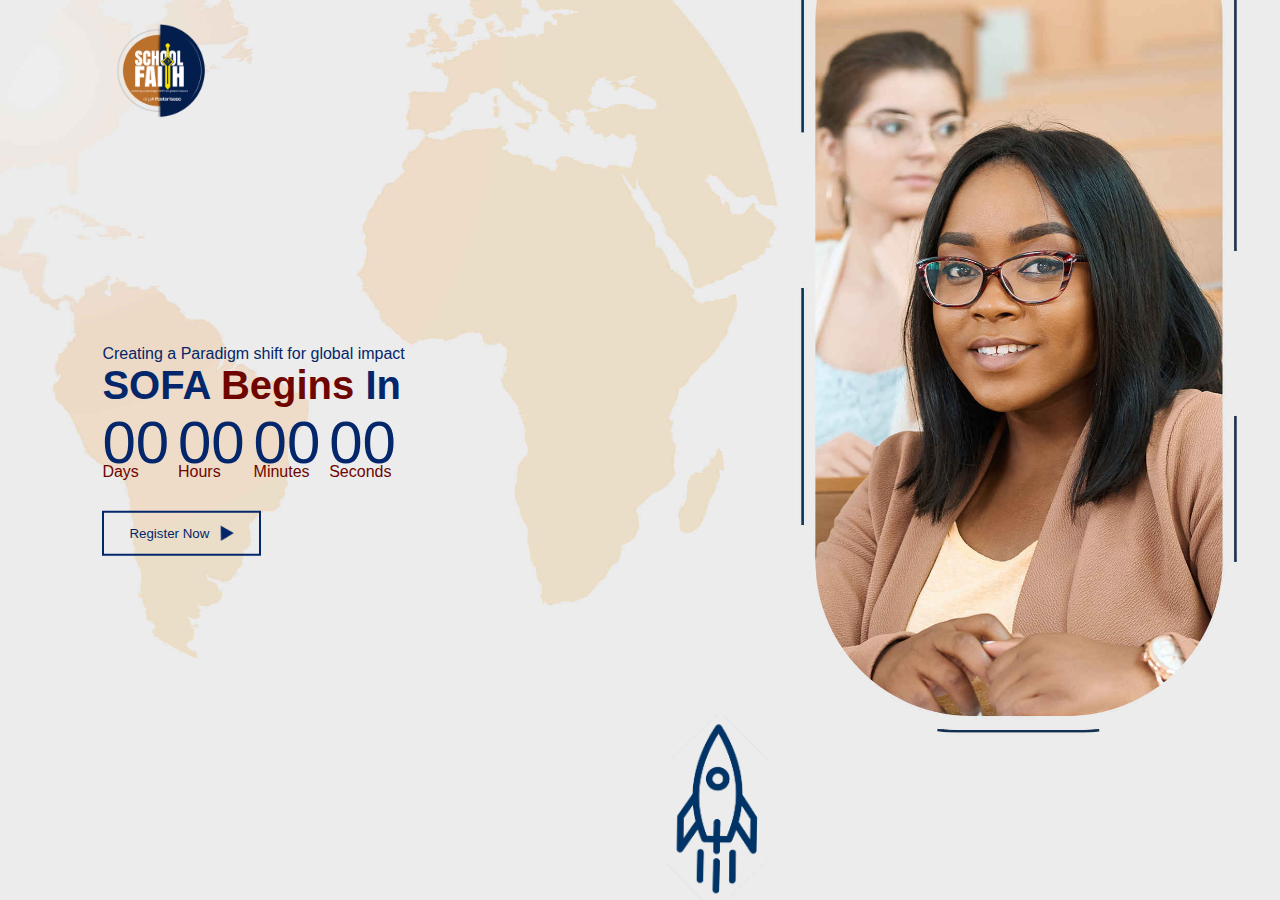
<file: index.html>
<!DOCTYPE html>
<html lang="en">
<head>
    <meta charset="UTF-8">
    <meta name="viewport" content="width=device-width, initial-scale=1.0">
    <title>SOFA 2023</title>
    <link rel="stylesheet" href="./style.css">
    <link rel="icon" href="./img/logo.png" type="image/x-icon">
</head>
<body>
    <div class="container">
        <img src="./img/logo.png" alt="" class="logo">

        <div class="content">
            <p>Creating a Paradigm shift for global impact</p>
            <h1>SOFA <span>Begins</span>  In</h1>
            <div class="launch-time">
                <div>
                    <p id="days">00</p>
                    <span>Days</span>
                </div>
                <div>
                    <p id="hours">00</p>
                    <span>
                        Hours
                    </span>
                </div>
                <div>
                    <p id="minutes">00</p>
                    <span>Minutes</span>
                </div>
                <div>
                    <p id="seconds">00</p>
                    <span>Seconds</span>
                </div>
            </div>
            <a href="./register.html">
                <button type="button">Register Now <img src="./img/triangle.png" alt=""></button>
            </a>
            
        </div>
        <img src="./img/rocket.png" alt="" class="rocket">
    </div>

    <script>
        var  countDownDate = new Date("Sept 11, 2023 08:00:00").getTime();
        var x = setInterval(function(){
            var now = new Date().getTime();
            var distance = countDownDate - now;

            var days = Math.floor(distance / (1000 * 60 * 60 * 24));
            var hours = Math.floor((distance % (1000 * 60 * 60 * 24)) / (1000 * 60 * 60));
            var minutes = Math.floor((distance % (1000 * 60 * 60)) / (1000 * 60));
            var seconds = Math.floor((distance % (1000 * 60)) / 1000);

            document.getElementById("days").innerHTML = days;
            document.getElementById("hours").innerHTML = hours;
            document.getElementById("minutes").innerHTML = minutes;
            document.getElementById("seconds").innerHTML = seconds;

            if(distance < 0){
                clearInterval(x);
                document.getElementById("days").innerHTML = "00";
                document.getElementById("hours").innerHTML = "00";
                document.getElementById("minutes").innerHTML = "00";
                document.getElementById("seconds").innerHTML = "00";
            }



        },1000)
    </script> 
</body>
</html>
</file>
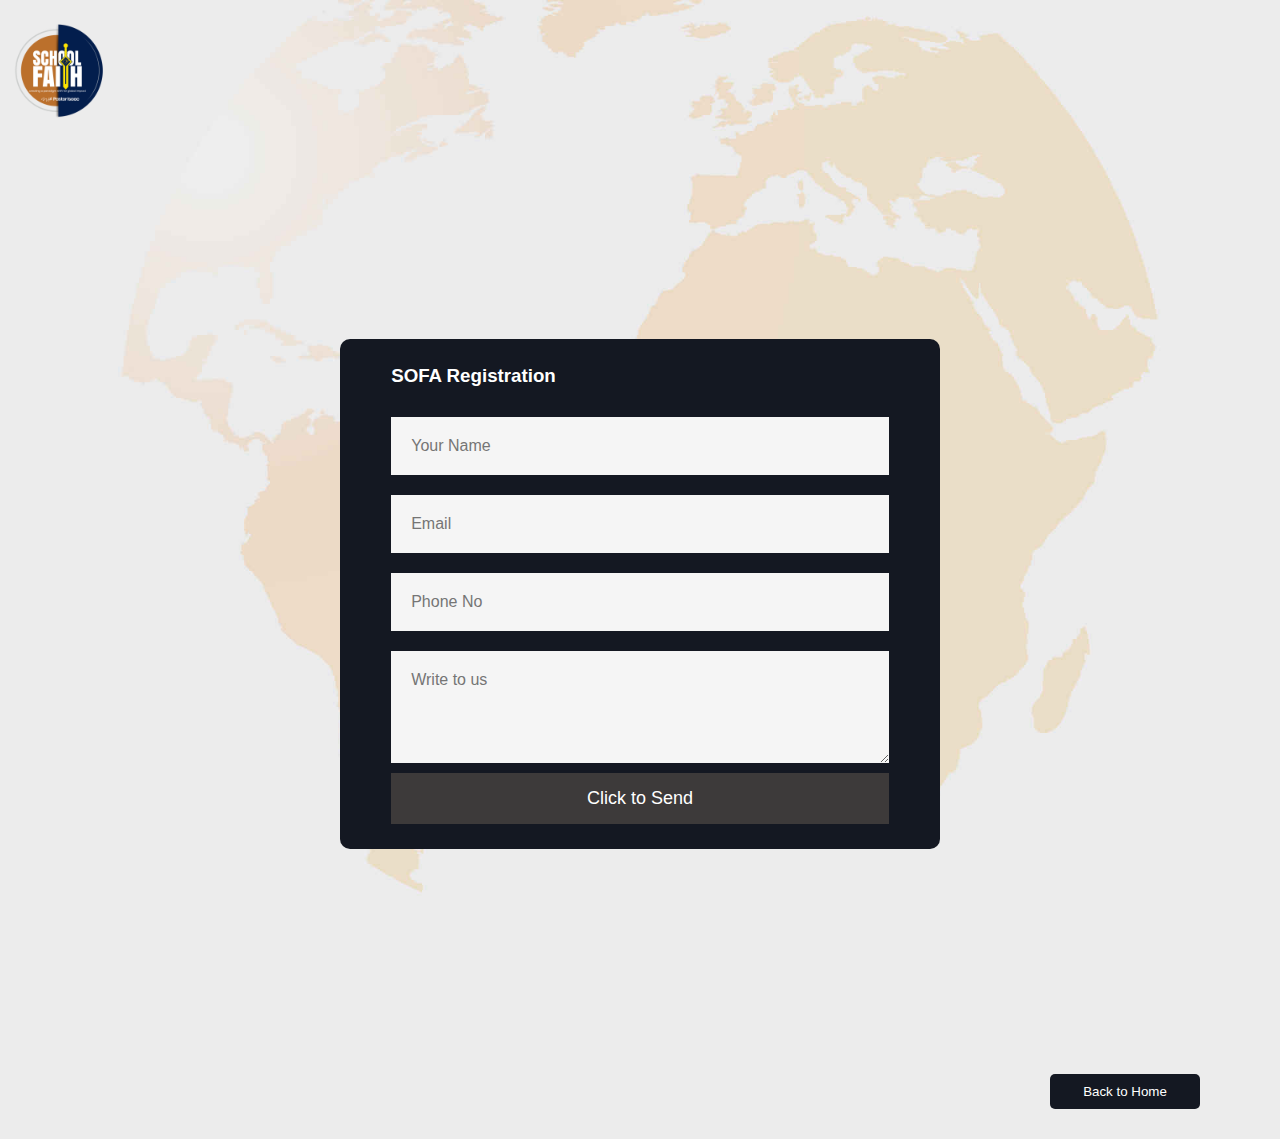
<file: register.html>
<!DOCTYPE html>
 <html lang="en">
 <head>
    <meta charset="UTF-8">
    <meta name="viewport" content="width=device-width, initial-scale=1.0">
    <title>SOFA Registration</title>
    <link rel="icon" href="./img/logo.png" type="image/x-icon">
    <link rel="stylesheet" href="./register.css">
 </head>
 <body>
    <div class="nav-logo">
        <img src="./img/logo.png" alt="" class="logo">
    </div>
    <div class="container">
        <form action="https://formspree.io/f/mwkdbkqa" method="POST">
            <h3>SOFA Registration</h3>
            <input type="text" name="Name" id="name" placeholder="Your Name" required>
            <input type="email" name="Email" id="email" placeholder="Email" required>
            <input type="text" name="Number" id="Phone" placeholder="Phone No" required>
            <textarea rows="4" id="message" placeholder="Write to us"></textarea>
            <button type="submit">Click to Send</button>

        </form>

        
    </div>
    <div class="back-home">
        <a href="./index.html"><button>Back to Home</button></a>
    </div>

    <!-- <script src="https://smtpjs.com/v3/smtp.js"></script>
    <script>
        function sendEmail(){
            Email.send({
                Host : "smtp.elasticemail.com",
                Username : "beautifulministriesbenin@gmail.com",
                Password : "D428A374491C7395C7DD45979598CA87B372",
                To : 'beautifulministriesbenin@gmail.com',
                From : document.getElementById("email").value,

                Subject : "This is the subject",
                Body : "And this is the body"
            }).then(
            message => alert(message)
            );
        }
    </script> -->
 </body>
 </html>
</file>
<file: style.css>
*
{
    margin: 0;
    padding: 0;
    font-family: 'poppins', sans-serif;
    box-sizing: border-box;
}

.container{
    width: 100vw;
    height: 100vh;
    background-image: url(./img/background_image.jpg);
    background-position: center;
    background-repeat: none;
    background-size: cover;
    padding: 0 8%;
    position: relative;
}

.logo{
    width: 120px;
    padding: 20px 10px;
    cursor: pointer;

}

.content{
    top: 50%;
    position: absolute;
    transform: translateY(-50%);
    color: #04266a;

}

.content h1{
    font-size: 40px;
    font-weight: 800;
}

.content span{
    color: rgb(110, 5, 0);
}

a{
    text-decoration: none;
    

}



.content button{
    background: transparent;
    border: 2px solid #04266a;
    outline: none;
    padding: 12px 25px;
    color: #04266a;
    display: flex;
    align-items: center;
    margin-top: 30px;
    cursor: pointer;
}

.content button:hover{
    background: #04266a;
    border: none;
    color: white;
    
}


.content button img{
    width: 15px;
    margin-left: 10px;
}

.launch-time{
    display: flex;
}

.launch-time div{
    flex-basis: 100px;
}

.launch-time div p{
    font-size: 60px;
    margin-bottom: -14px;
}

.rocket{
    width: 100px;
    position: absolute;
    right: 40%;
    bottom: 0;
    animation: rocket 4s linear infinite;
}



@keyframes rocket{
    0%{
        bottom: 0;
        opacity: 0;
    }
    100%{
        bottom: 105%;
        opacity: 1;
    }
}

@media  (max-width:786px) {
    .rocket{
       display: none;
    }

    .logo{
        width: 200px;
        padding: 20px 10px;
        cursor: pointer;
    
    }



    .content{
        top: 60%;
        position: absolute;
        color: #04266a;
    
    }

    .container{
        width: 100vw;
        height: 100vh;
        background-image: url(./img/phone-bg.jpg);
        background-position: center;
        background-repeat: none;
        background-size: cover;
        padding: 0 8%;
        position: relative;
    }

    .content h1{
        font-size: 30px;
        font-weight: 800;
    }

    .launch-time{
        display: flex;
    }
    
    .launch-time div{
        flex-basis: 80px;
    }
    
    .launch-time div p{
        font-size: 40px;
        margin-bottom: -14px;
    }

    .content button{
        background: transparent;
        border: 2px solid #04266a;
        outline: none;
        padding: 12px 25px;
        color: #04266a;
        display: flex;
        align-items: center;
        margin-top: 30px;
        cursor: pointer;
    }
    
    .content button:hover{
        background: #04266a;
        border: none;
        color: white;
        
    }

    
}
</file>
<file: register.css>
*
{
    margin: 0;
    padding: 0;
    font-family: 'poppins', sans-serif;
    box-sizing: border-box;
} 
 body{
    background-image: url(./img/regitration_bg.jpg);
    background-position: center;
    background-repeat: none;
    background-size: cover;
    
 }

.container{
    width: 100vw;
    height: 100vh;
    display: flex;
    align-items: center;
    justify-content: center;
}
.logo{
    width: 120px;
    padding: 20px 10px;
    cursor: pointer;

}

.back-home{
    float: right;
    margin-right: 50px;
    padding: 30px 30px;
}

.back-home button{
    width: 150px;
    padding: 10px 10px;
    background-color: #141822;
    color: white;
    border: none;
    outline: none;
    border-radius: 5px;
}

.back-home button:hover{
    width: 150px;
    padding: 10px 10px;
    background-color: #04266a;
    color: rgb(255, 255, 255);
    
    
   
}

.back-home a:hover{
    font-size: 30px;
}


form{
    background: #141822;
    display: flex;
    flex-direction: column;
    padding: 2vw 4vw;
    width: 90%;
    max-width: 600px;
    border-radius: 10px;
}

form h3{
    color: white;
    font-weight: 800;
    margin-bottom: 20px;
     
}
form input, form textarea{
    border: 0px;
    margin: 10px 0;
    padding: 20px;
    outline: none;
    background-color: #f5f5f5;
    font-size: 16px;
}

form button{
    padding: 15px;
    background-color: #3d3a3a;
    color: white;
    font-size: 18px;
    border: 0;
    outline: none;
    cursor: pointer;
}

@media  (max-width:786px){

    body{
        background-image: url(./img/phone-bg.jpg);
        background-position: center;
        background-repeat: none;
        background-size: cover;
        
     }

    .logo{
        width: 200px;
        padding: 20px 10px;
        cursor: pointer;
    
    }
    .back-home{
        float: left;
        margin-left: 100px;
        padding: 30px 30px;
    }
    
    .back-home button{
        width: 150px;
        padding: 10px 10px;
        background-color: #141822;
        color: white;
        border: none;
        outline: none;
        border-radius: 5px;
    }
    
    .back-home button:hover{
        width: 150px;
        padding: 10px 10px;
        background-color: #04266a;
        color: rgb(255, 255, 255);
        
        
       
    }
    
    .back-home a:hover{
        font-size: 30px;
    }
}
</file>
